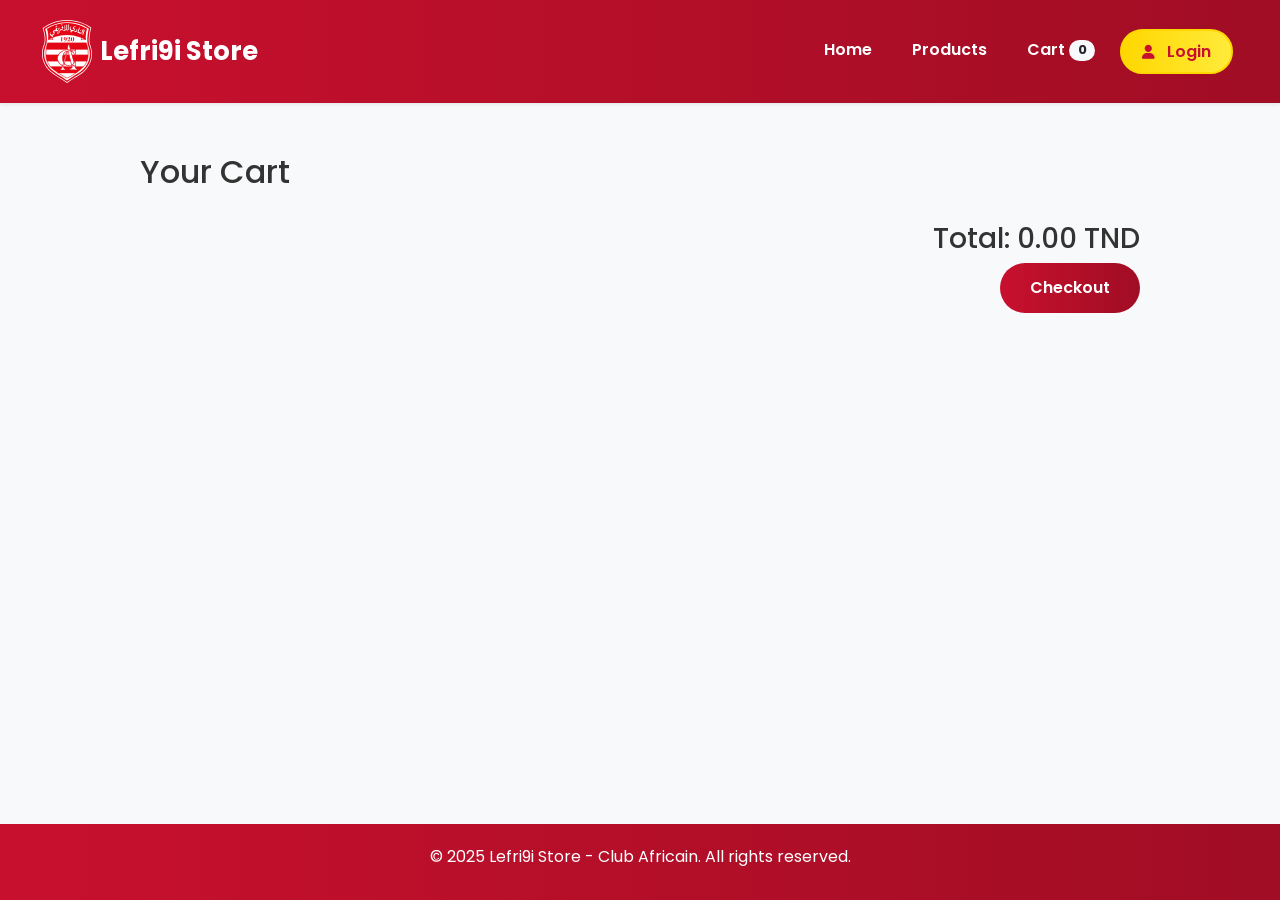
<file: cart.html>
<!DOCTYPE html>
<html lang="en">
<head>
    <meta charset="UTF-8">
    <meta name="viewport" content="width=device-width, initial-scale=1.0">
    <meta http-equiv="X-UA-Compatible" content="ie=edge">
    <link rel="icon" href="assets/logos/logo-club-africain.svg" type="image/x-icon">
    <meta name="description" content="Official merchandise for Club Africain fans. Shop now for the latest products!">
    <meta name="keywords" content="Club Africain, merchandise, store, shopping, football, fans, apparel">
    <link href="https://cdn.jsdelivr.net/npm/bootstrap@5.3.3/dist/css/bootstrap.min.css" rel="stylesheet" integrity="sha384-QWTKZyjpPEjISv5WaRU9OFeRpok6YctnYmDr5pNlyT2bRjXh0JMhjY6hW+ALEwIH" crossorigin="anonymous">
    <link rel="stylesheet" href="https://cdnjs.cloudflare.com/ajax/libs/font-awesome/5.15.4/css/all.min.css">
    <link rel="stylesheet" href="https://cdnjs.cloudflare.com/ajax/libs/font-awesome/6.0.0-beta3/css/all.min.css" integrity="sha384-k6RqeWeci5ZR/Lv4MR0sA0FfDOM8d7x1z5l5e5c5e5e5e5e5e5e5e5e5e5e5e5" crossorigin="anonymous">

    <title>Cart - Lefri9i Store</title>
    <link href="https://cdn.jsdelivr.net/npm/bootstrap@5.3.3/dist/css/bootstrap.min.css" rel="stylesheet" integrity="sha384-QWTKZyjpPEjISv5WaRU9OFeRpok6YctnYmDr5pNlyT2bRjXh0JMhjY6hW+ALEwIH" crossorigin="anonymous">
    <link rel="stylesheet" href="css/cart.css">
</head>
<body>
    <header>
        <nav class="navbar navbar-expand-lg navbar-dark sticky-top shadow-sm" style="background: linear-gradient(90deg, #c8102e, #a00d24);">
            <div class="container-fluid">
                <a class="navbar-brand d-flex align-items-center" href="index.html">
                    <img src="assets/logos/logo-club-africain.svg" alt="Club Africain Logo" class="logo-img me-2">
                    <h1 class="h4 mb-0">Lefri9i Store</h1>
                </a>
                <button class="navbar-toggler" type="button" data-bs-toggle="collapse" data-bs-target="#navbarNav" aria-controls="navbarNav" aria-expanded="false" aria-label="Toggle navigation">
                    <span class="navbar-toggler-icon"></span>
                </button>
                <div class="collapse navbar-collapse" id="navbarNav">
                    <ul class="navbar-nav ms-auto">
                        <li class="nav-item">
                            <a class="nav-link btn-nav" href="index.html">Home</a>
                        </li>
                        <li class="nav-item">
                            <a class="nav-link btn-nav" href="products.html">Products</a>
                        </li>
                        <li class="nav-item">
                            <a class="nav-link btn-nav" href="cart.html">
                                Cart <span id="cart-count" class="badge bg-light text-dark rounded-pill">0</span>
                            </a>
                        </li>
                        <li class="nav-item" id="auth-link">
                            <a class="nav-link btn-nav" href="login.html">Login</a>
                        </li>
                    </ul>
                </div>
            </div>
        </nav>
    </header>

    <main>
        <section class="cart">
            <h2>Your Cart</h2>
            <div id="cart-items"></div>
            <div class="cart-total">
                <h3>Total: <span id="cart-total">0.00</span> TND</h3>
                <button id="checkout-btn">Checkout</button>
            </div>
        </section>
    </main>

    <footer>
        <p>© 2025 Lefri9i Store - Club Africain. All rights reserved.</p>
    </footer>

    <script src="https://cdn.jsdelivr.net/npm/bootstrap@5.3.3/dist/js/bootstrap.bundle.min.js" integrity="sha384-YvpcrYf0tY3lHB60NNkmXc5s9fDVZLESaAA55NDzOxhy9GkcIdslK1eN7N6jIeHz" crossorigin="anonymous"></script>
    <script src="js/main.js"></script>
    <script src="js/cart.js"></script>
</body>
</html>
</file>
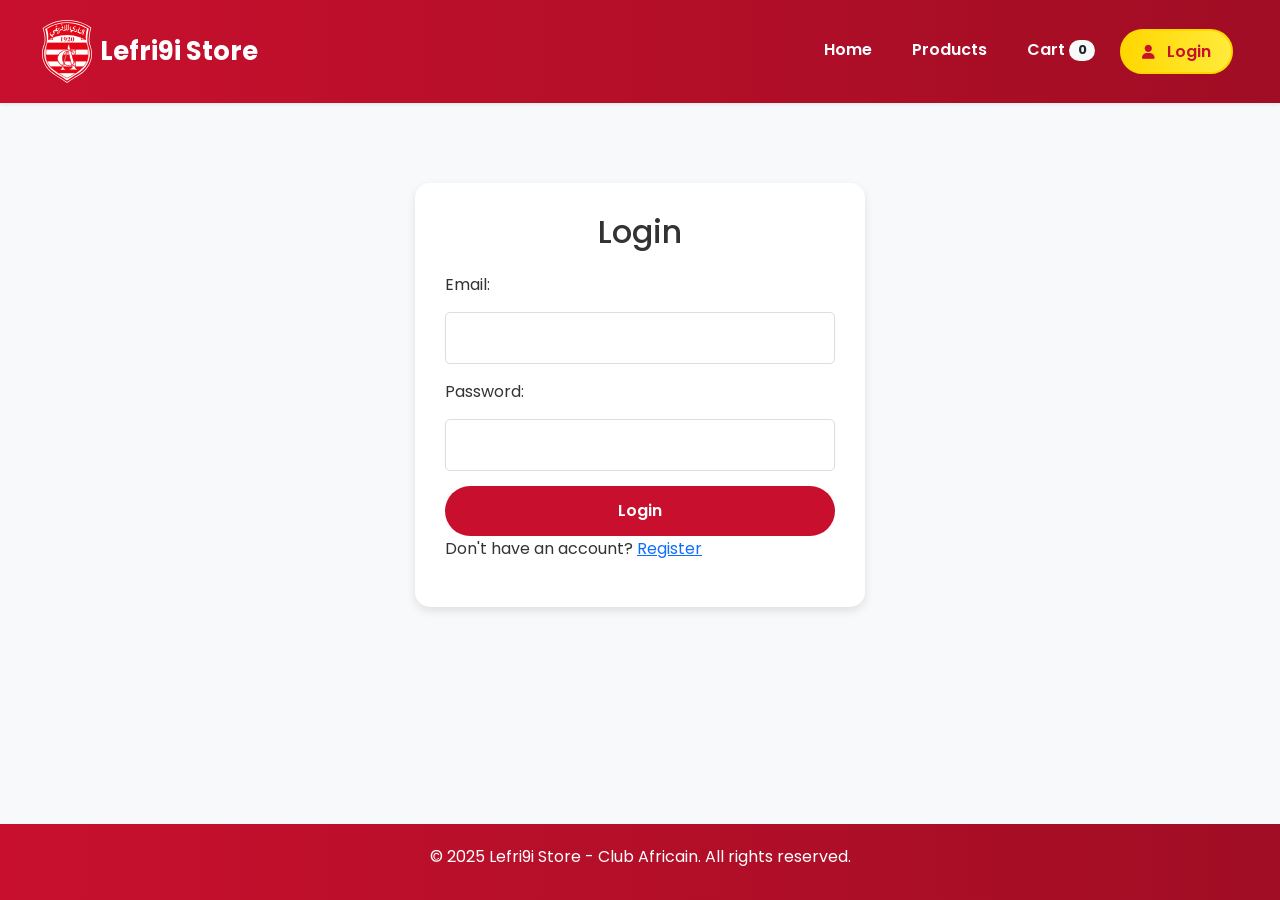
<file: login.html>
<!DOCTYPE html>
<html lang="en">
<head>
    <meta charset="UTF-8">
    <meta name="viewport" content="width=device-width, initial-scale=1.0">
    <meta http-equiv="X-UA-Compatible" content="ie=edge">
    <link rel="icon" href="assets/logos/logo-club-africain.svg" type="image/x-icon">
    <meta name="description" content="Official merchandise for Club Africain fans. Shop now for the latest products!">
    <meta name="keywords" content="Club Africain, merchandise, store, shopping, football, fans, apparel">
    <link href="https://cdn.jsdelivr.net/npm/bootstrap@5.3.3/dist/css/bootstrap.min.css" rel="stylesheet" integrity="sha384-QWTKZyjpPEjISv5WaRU9OFeRpok6YctnYmDr5pNlyT2bRjXh0JMhjY6hW+ALEwIH" crossorigin="anonymous">
    <link rel="stylesheet" href="https://cdnjs.cloudflare.com/ajax/libs/font-awesome/5.15.4/css/all.min.css">
    <link rel="stylesheet" href="https://cdnjs.cloudflare.com/ajax/libs/font-awesome/6.0.0-beta3/css/all.min.css" integrity="sha384-k6RqeWeci5ZR/Lv4MR0sA0FfDOM8d7x1z5l5e5c5e5e5e5e5e5e5e5e5e5e5e5" crossorigin="anonymous">
    <title>Login - Lefri9i Store</title>
    <link href="https://cdn.jsdelivr.net/npm/bootstrap@5.3.3/dist/css/bootstrap.min.css" rel="stylesheet" integrity="sha384-QWTKZyjpPEjISv5WaRU9OFeRpok6YctnYmDr5pNlyT2bRjXh0JMhjY6hW+ALEwIH" crossorigin="anonymous">
    <link rel="stylesheet" href="css/login.css">
</head>
<body>
    <header>
        <nav class="navbar navbar-expand-lg navbar-dark sticky-top shadow-sm" style="background: linear-gradient(90deg, #c8102e, #a00d24);">
            <div class="container-fluid">
                <a class="navbar-brand d-flex align-items-center" href="index.html">
                    <img src="assets/logos/logo-club-africain.svg" alt="Club Africain Logo" class="logo-img me-2">
                    <h1 class="h4 mb-0">Lefri9i Store</h1>
                </a>
                <button class="navbar-toggler" type="button" data-bs-toggle="collapse" data-bs-target="#navbarNav" aria-controls="navbarNav" aria-expanded="false" aria-label="Toggle navigation">
                    <span class="navbar-toggler-icon"></span>
                </button>
                <div class="collapse navbar-collapse" id="navbarNav">
                    <ul class="navbar-nav ms-auto">
                        <li class="nav-item">
                            <a class="nav-link btn-nav" href="index.html">Home</a>
                        </li>
                        <li class="nav-item">
                            <a class="nav-link btn-nav" href="products.html">Products</a>
                        </li>
                        <li class="nav-item">
                            <a class="nav-link btn-nav" href="cart.html">
                                Cart <span id="cart-count" class="badge bg-light text-dark rounded-pill">0</span>
                            </a>
                        </li>
                        <li class="nav-item" id="auth-link">
                            <a class="nav-link btn-nav" href="login.html">Login</a>
                        </li>
                    </ul>
                </div>
            </div>
        </nav>
    </header>

    <main>
        <section class="auth">
            <h2>Login</h2>
            <form id="login-form">
                <label for="email">Email:</label>
                <input type="email" id="email" required>
                <label for="password">Password:</label>
                <input type="password" id="password" required>
                <button type="submit">Login</button>
            </form>
            <p>Don't have an account? <a href="register.html">Register</a></p>
        </section>
    </main>

    <footer>
        <p>© 2025 Lefri9i Store - Club Africain. All rights reserved.</p>
    </footer>

    <script src="https://cdn.jsdelivr.net/npm/bootstrap@5.3.3/dist/js/bootstrap.bundle.min.js" integrity="sha384-YvpcrYf0tY3lHB60NNkmXc5s9fDVZLESaAA55NDzOxhy9GkcIdslK1eN7N6jIeHz" crossorigin="anonymous"></script>
    <script src="js/main.js"></script>
    <script src="js/auth.js"></script>
</body>
</html>
</file>
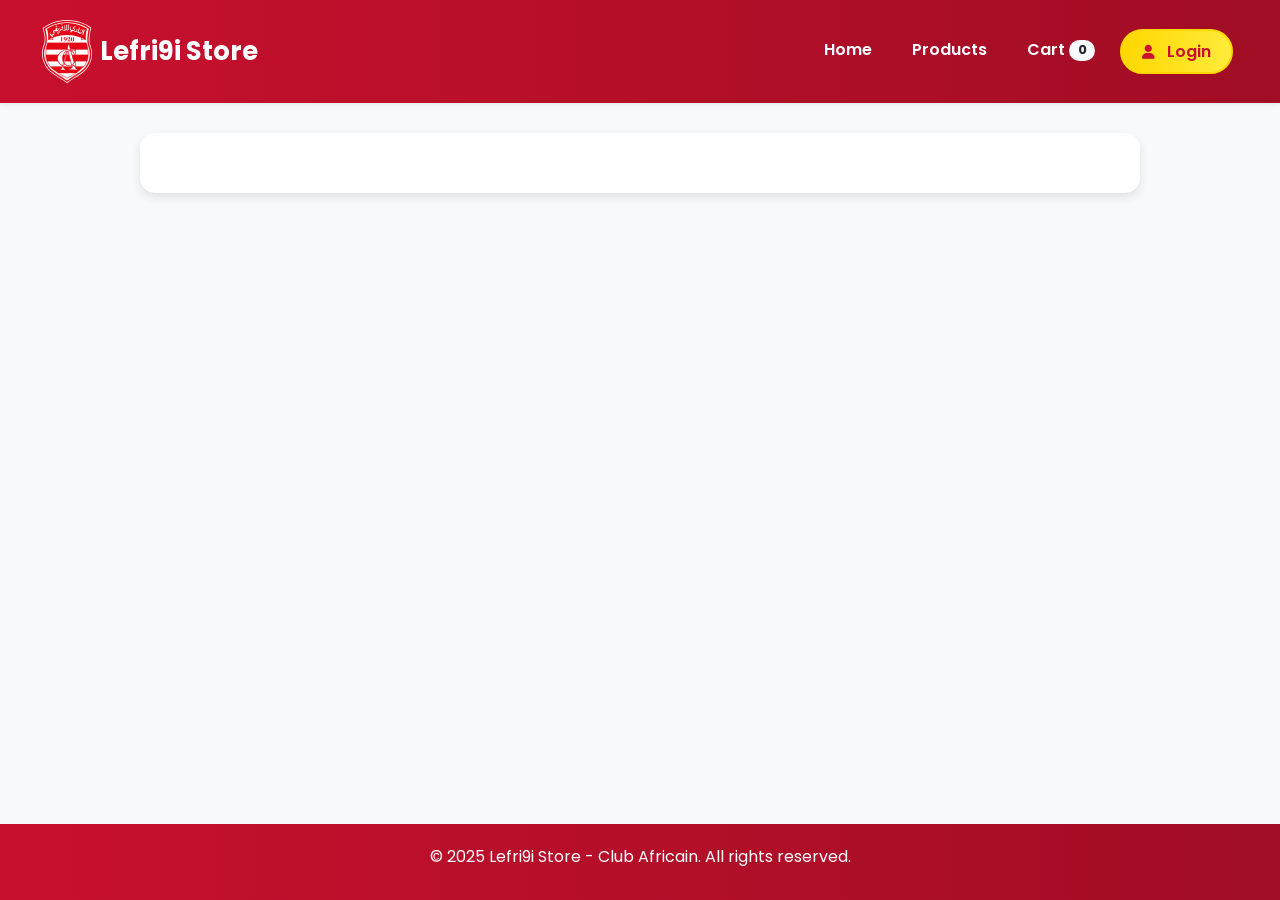
<file: product.html>
<!DOCTYPE html>
<html lang="en">
<head>
    <meta charset="UTF-8">
    <meta name="viewport" content="width=device-width, initial-scale=1.0">
    <meta http-equiv="X-UA-Compatible" content="ie=edge">
    <link rel="icon" href="assets/logos/logo-club-africain.svg" type="image/x-icon">
    <meta name="description" content="Official merchandise for Club Africain fans. Shop now for the latest products!">
    <meta name="keywords" content="Club Africain, merchandise, store, shopping, football, fans, apparel">
    <link rel="stylesheet" href="https://cdnjs.cloudflare.com/ajax/libs/font-awesome/5.15.4/css/all.min.css">
    <link rel="stylesheet" href="https://cdnjs.cloudflare.com/ajax/libs/font-awesome/6.0.0-beta3/css/all.min.css" integrity="sha384-k6RqeWeci5ZR/Lv4MR0sA0FfDOM8d7x1z5l5e5c5e5e5e5e5e5e5e5e5e5e5e5" crossorigin="anonymous">
    
    <title>Product Details - Lefri9i Store</title>
    <link href="https://cdn.jsdelivr.net/npm/bootstrap@5.3.3/dist/css/bootstrap.min.css" rel="stylesheet" integrity="sha384-QWTKZyjpPEjISv5WaRU9OFeRpok6YctnYmDr5pNlyT2bRjXh0JMhjY6hW+ALEwIH" crossorigin="anonymous">
    <link rel="stylesheet" href="https://cdnjs.cloudflare.com/ajax/libs/font-awesome/5.15.4/css/all.min.css">
    <link rel="stylesheet" href="https://cdnjs.cloudflare.com/ajax/libs/font-awesome/6.0.0-beta3/css/all.min.css" integrity="sha384-k6RqeWeci5ZR/Lv4MR0sA0FfDOM8d7x1z5l5e5c5e5e5e5e5e5e5e5e5e5e5e5" crossorigin="anonymous">

    <link rel="stylesheet" href="css/product.css">
</head>
<body>
    <header>
        <nav class="navbar navbar-expand-lg navbar-dark sticky-top shadow-sm" style="background: linear-gradient(90deg, #c8102e, #a00d24);">
            <div class="container-fluid">
                <a class="navbar-brand d-flex align-items-center" href="index.html">
                    <img src="assets/logos/logo-club-africain.svg" alt="Club Africain Logo" class="logo-img me-2">
                    <h1 class="h4 mb-0">Lefri9i Store</h1>
                </a>
                <button class="navbar-toggler" type="button" data-bs-toggle="collapse" data-bs-target="#navbarNav" aria-controls="navbarNav" aria-expanded="false" aria-label="Toggle navigation">
                    <span class="navbar-toggler-icon"></span>
                </button>
                <div class="collapse navbar-collapse" id="navbarNav">
                    <ul class="navbar-nav ms-auto">
                        <li class="nav-item">
                            <a class="nav-link btn-nav" href="index.html">Home</a>
                        </li>
                        <li class="nav-item">
                            <a class="nav-link btn-nav" href="products.html">Products</a>
                        </li>
                        <li class="nav-item">
                            <a class="nav-link btn-nav" href="cart.html">
                                Cart <span id="cart-count" class="badge bg-light text-dark rounded-pill">0</span>
                            </a>
                        </li>
                        <li class="nav-item" id="auth-link">
                            <a class="nav-link btn-nav" href="login.html">Login</a>
                        </li>
                    </ul>
                </div>
            </div>
        </nav>
    </header>

    <main>
        <section class="product-details">
            <div id="product-info"></div>
        </section>
    </main>

    <footer>
        <p>© 2025 Lefri9i Store - Club Africain. All rights reserved.</p>
    </footer>

    <script src="https://cdn.jsdelivr.net/npm/bootstrap@5.3.3/dist/js/bootstrap.bundle.min.js" integrity="sha384-YvpcrYf0tY3lHB60NNkmXc5s9fDVZLESaAA55NDzOxhy9GkcIdslK1eN7N6jIeHz" crossorigin="anonymous"></script>
    <script src="js/main.js"></script>
    <script src="js/api.js"></script>
    <script src="js/cart.js"></script>
</body>
</html>
</file>
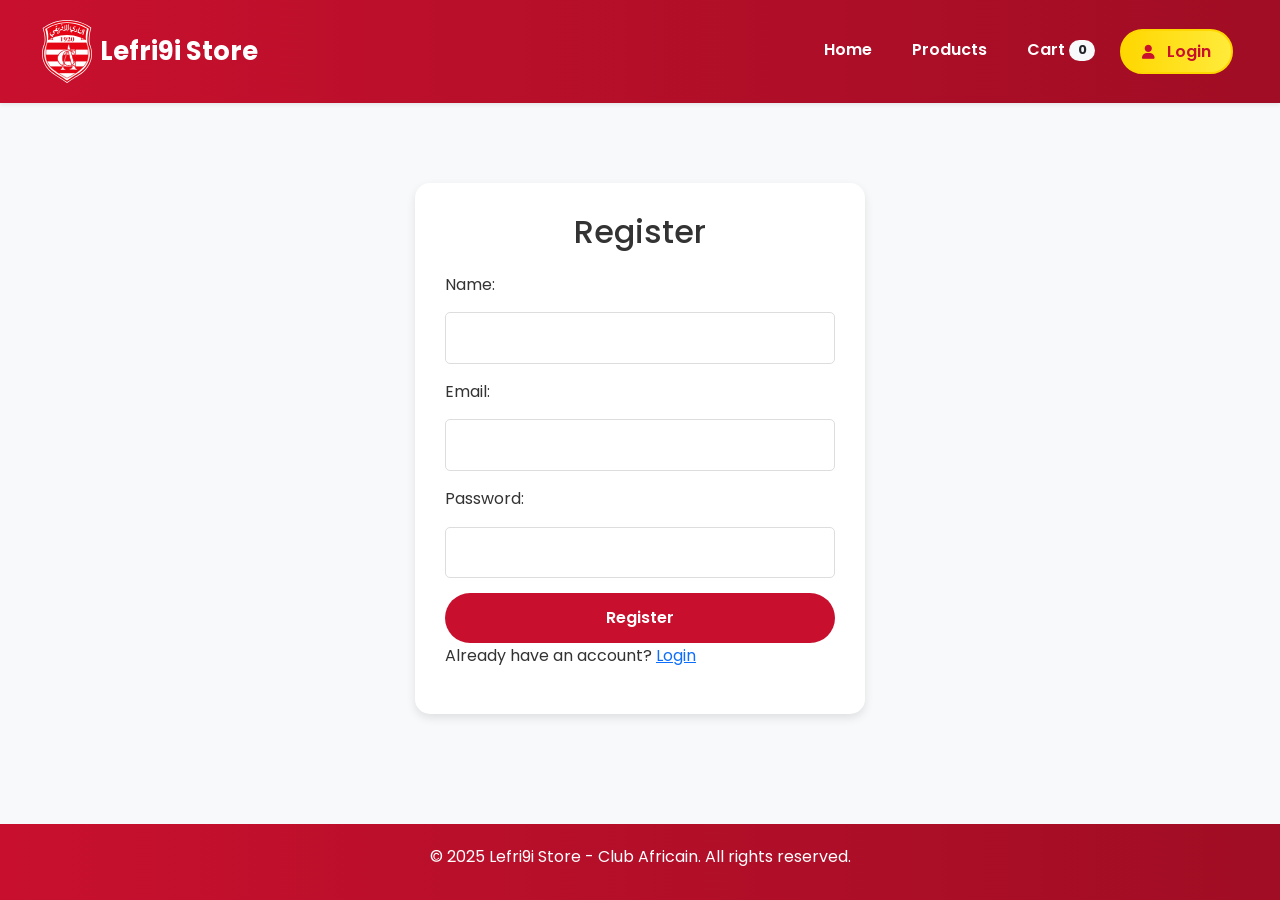
<file: register.html>
<!DOCTYPE html>
<html lang="en">
<head>
    <meta charset="UTF-8">
    <meta name="viewport" content="width=device-width, initial-scale=1.0">
    <meta http-equiv="X-UA-Compatible" content="ie=edge">
    <link rel="icon" href="assets/logos/logo-club-africain.svg" type="image/x-icon">
    <meta name="description" content="Official merchandise for Club Africain fans. Shop now for the latest products!">
    <meta name="keywords" content="Club Africain, merchandise, store, shopping, football, fans, apparel">
    <link href="https://cdn.jsdelivr.net/npm/bootstrap@5.3.3/dist/css/bootstrap.min.css" rel="stylesheet" integrity="sha384-QWTKZyjpPEjISv5WaRU9OFeRpok6YctnYmDr5pNlyT2bRjXh0JMhjY6hW+ALEwIH" crossorigin="anonymous">
    <link rel="stylesheet" href="https://cdnjs.cloudflare.com/ajax/libs/font-awesome/5.15.4/css/all.min.css">
    <link rel="stylesheet" href="https://cdnjs.cloudflare.com/ajax/libs/font-awesome/6.0.0-beta3/css/all.min.css" integrity="sha384-k6RqeWeci5ZR/Lv4MR0sA0FfDOM8d7x1z5l5e5c5e5e5e5e5e5e5e5e5e5e5e5" crossorigin="anonymous">
    <link rel="stylesheet" href="css/register.css">
</head>
<body>
    <header>
        <nav class="navbar navbar-expand-lg navbar-dark sticky-top shadow-sm" style="background: linear-gradient(90deg, #c8102e, #a00d24);">
            <div class="container-fluid">
                <a class="navbar-brand d-flex align-items-center" href="index.html">
                    <img src="assets/logos/logo-club-africain.svg" alt="Club Africain Logo" class="logo-img me-2">
                    <h1 class="h4 mb-0">Lefri9i Store</h1>
                </a>
                <button class="navbar-toggler" type="button" data-bs-toggle="collapse" data-bs-target="#navbarNav" aria-controls="navbarNav" aria-expanded="false" aria-label="Toggle navigation">
                    <span class="navbar-toggler-icon"></span>
                </button>
                <div class="collapse navbar-collapse" id="navbarNav">
                    <ul class="navbar-nav ms-auto">
                        <li class="nav-item">
                            <a class="nav-link btn-nav" href="index.html">Home</a>
                        </li>
                        <li class="nav-item">
                            <a class="nav-link btn-nav" href="products.html">Products</a>
                        </li>
                        <li class="nav-item">
                            <a class="nav-link btn-nav" href="cart.html">
                                Cart <span id="cart-count" class="badge bg-light text-dark rounded-pill">0</span>
                            </a>
                        </li>
                        <li class="nav-item" id="auth-link">
                            <a class="nav-link btn-nav" href="login.html">Login</a>
                        </li>
                    </ul>
                </div>
            </div>
        </nav>
    </header>

    <main>
        <section class="auth">
            <h2>Register</h2>
            <form id="register-form">
                <label for="name">Name:</label>
                <input type="text" id="name" required>
                <label for="email">Email:</label>
                <input type="email" id="email" required>
                <label for="password">Password:</label>
                <input type="password" id="password" required>
                <button type="submit">Register</button>
            </form>
            <p>Already have an account? <a href="login.html">Login</a></p>
        </section>
    </main>

    <footer>
        <p>© 2025 Lefri9i Store - Club Africain. All rights reserved.</p>
    </footer>

    <script src="https://cdn.jsdelivr.net/npm/bootstrap@5.3.3/dist/js/bootstrap.bundle.min.js" integrity="sha384-YvpcrYf0tY3lHB60NNkmXc5s9fDVZLESaAA55NDzOxhy9GkcIdslK1eN7N6jIeHz" crossorigin="anonymous"></script>
    <script src="js/main.js"></script>
    <script src="js/auth.js"></script>
</body>
</html>
</file>
<file: css/cart.css>
@import url('https://fonts.googleapis.com/css2?family=Poppins:wght@300;400;600;700&display=swap');

* {
    box-sizing: border-box;
    margin: 0;
    padding: 0;
}

body {
    font-family: 'Poppins', sans-serif;
    background-color: #f8f9fa;
    line-height: 1.6;
    color: #333;
    padding-bottom: 80px;
}

/* Navbar Styles */
.navbar {
    padding: 15px 30px;
}

.navbar-brand {
    display: flex;
    align-items: center;
}

.logo-img {
    width: 50px;
    transition: transform 0.3s ease;
}

.logo-img:hover {
    transform: rotate(360deg);
}

.navbar-brand h1 {
    font-size: 1.6rem;
    font-weight: 700;
    color: white;
}

.nav-link {
    color: white !important;
    font-weight: 600;
    padding: 8px 15px !important;
    border-radius: 25px;
    transition: background-color 0.3s ease, transform 0.3s ease, color 0.3s ease;
}

.nav-link:hover, .nav-link.active {
    background-color: rgba(255, 255, 255, 0.2);
    color: #ffd700 !important;
    transform: translateY(-2px);
}

.nav-link.btn-nav {
    margin: 0 5px;
    position: relative;
}

.nav-link.btn-nav::after {
    content: '';
    position: absolute;
    width: 0;
    height: 2px;
    background-color: #ffd700;
    bottom: -2px;
    left: 50%;
    transform: translateX(-50%);
    transition: width 0.3s ease;
}

.nav-link.btn-nav:hover::after {
    width: 50%;
}

#auth-link .nav-link {
    background: linear-gradient(90deg, #ffd700, #ffeb3b);
    color: #c8102e !important;
    border: 2px solid #ffd700;
    padding: 8px 20px !important;
    border-radius: 50px;
    position: relative;
    overflow: hidden;
    animation: pulse 2s infinite ease-in-out;
}

#auth-link .nav-link:hover {
    background: linear-gradient(90deg, #ffeb3b, #ffd700);
    color: #a00d24 !important;
    transform: scale(1.05);
    box-shadow: 0 0 10px rgba(255, 215, 0, 0.5);
}

#auth-link .nav-link::before {
    content: '\f007';
    font-family: 'Font Awesome 5 Free';
    font-weight: 900;
    margin-right: 8px;
    font-size: 0.9rem;
}

#auth-link .nav-link::after {
    display: none;
}

@keyframes pulse {
    0% { box-shadow: 0 0 0 0 rgba(255, 215, 0, 0.7); }
    50% { box-shadow: 0 0 0 10px rgba(255, 215, 0, 0); }
    100% { box-shadow: 0 0 0 0 rgba(255, 215, 0, 0); }
}

.badge {
    vertical-align: middle;
    font-size: 0.8rem;
    transition: transform 0.3s ease;
}

.nav-link:hover .badge {
    transform: scale(1.2);
}

.navbar-toggler {
    border: none;
}

.navbar-toggler-icon {
    background-image: url("data:image/svg+xml,%3csvg xmlns='http://www.w3.org/2000/svg' viewBox='0 0 30 30'%3e%3cpath stroke='rgba(255, 255, 255, 0.9)' stroke-linecap='round' stroke-miterlimit='10' stroke-width='2' d='M4 7h22M4 15h22M4 23h22'/%3e%3c/svg%3e");
}

/* Cart-Specific Styles */
main {
    padding: 30px;
    max-width: 1400px;
    margin: 0 auto;
}

.cart {
    max-width: 1000px;
    margin: 0 auto;
    padding: 20px 0;
}

.cart-item {
    display: flex;
    justify-content: space-between;
    align-items: center;
    background: white;
    padding: 15px;
    margin: 15px 0;
    border-radius: 10px;
    box-shadow: 0 2px 5px rgba(0, 0, 0, 0.1);
    animation: slideIn 0.5s ease;
}

.cart-item img {
    width: 60px;
    border-radius: 5px;
}

.cart-item button {
    background: #c8102e;
    color: white;
    border: none;
    padding: 8px 15px;
    border-radius: 50px;
    cursor: pointer;
    transition: background 0.3s ease;
}

.cart-item button:hover {
    background: #a00d24;
}

.cart-total {
    text-align: right;
    margin-top: 30px;
}

#checkout-btn {
    background: linear-gradient(90deg, #c8102e, #a00d24);
    color: white;
    border: none;
    padding: 12px 30px;
    border-radius: 50px;
    cursor: pointer;
    font-weight: 600;
    transition: transform 0.3s ease, box-shadow 0.3s ease;
}

#checkout-btn:hover {
    transform: translateY(-3px);
    box-shadow: 0 5px 15px rgba(0, 0, 0, 0.3);
}

/* Footer Styles */
footer {
    background: linear-gradient(90deg, #c8102e, #a00d24);
    color: white;
    text-align: center;
    padding: 20px;
    position: fixed;
    bottom: 0;
    width: 100%;
    z-index: 1000;
}

footer p {
    margin-bottom: 10px;
}

.social-icons {
    display: flex;
    justify-content: center;
    gap: 15px;
}

.social-icons a {
    color: white;
    font-size: 1.5rem;
    transition: color 0.3s ease, transform 0.3s ease;
}

.social-icons a:hover {
    color: #ffd700;
    transform: translateY(-3px);
}

/* Animations */
@keyframes slideIn {
    from { transform: translateX(-100%); opacity: 0; }
    to { transform: translateX(0); opacity: 1; }
}

/* Responsive Design */
@media (max-width: 768px) {
    .navbar-nav {
        text-align: center;
        padding: 10px 0;
    }

    .nav-link {
        margin: 5px 0;
    }

    .cart-item {
        flex-direction: column;
        gap: 10px;
        text-align: center;
    }
}

@media (max-width: 480px) {
    .navbar-brand h1 {
        font-size: 1.4rem;
    }

    .logo-img {
        width: 40px;
    }

    body {
        padding-bottom: 100px;
    }
}
</file>
<file: css/login.css>
@import url('https://fonts.googleapis.com/css2?family=Poppins:wght@300;400;600;700&display=swap');

* {
    box-sizing: border-box;
    margin: 0;
    padding: 0;
}

body {
    font-family: 'Poppins', sans-serif;
    background-color: #f8f9fa;
    line-height: 1.6;
    color: #333;
    padding-bottom: 80px;
}

/* Navbar Styles */
.navbar {
    padding: 15px 30px;
}

.navbar-brand {
    display: flex;
    align-items: center;
}

.logo-img {
    width: 50px;
    transition: transform 0.3s ease;
}

.logo-img:hover {
    transform: rotate(360deg);
}

.navbar-brand h1 {
    font-size: 1.6rem;
    font-weight: 700;
    color: white;
}

.nav-link {
    color: white !important;
    font-weight: 600;
    padding: 8px 15px !important;
    border-radius: 25px;
    transition: background-color 0.3s ease, transform 0.3s ease, color 0.3s ease;
}

.nav-link:hover, .nav-link.active {
    background-color: rgba(255, 255, 255, 0.2);
    color: #ffd700 !important;
    transform: translateY(-2px);
}

.nav-link.btn-nav {
    margin: 0 5px;
    position: relative;
}

.nav-link.btn-nav::after {
    content: '';
    position: absolute;
    width: 0;
    height: 2px;
    background-color: #ffd700;
    bottom: -2px;
    left: 50%;
    transform: translateX(-50%);
    transition: width 0.3s ease;
}

.nav-link.btn-nav:hover::after {
    width: 50%;
}

#auth-link .nav-link {
    background: linear-gradient(90deg, #ffd700, #ffeb3b);
    color: #c8102e !important;
    border: 2px solid #ffd700;
    padding: 8px 20px !important;
    border-radius: 50px;
    position: relative;
    overflow: hidden;
    animation: pulse 2s infinite ease-in-out;
}

#auth-link .nav-link:hover {
    background: linear-gradient(90deg, #ffeb3b, #ffd700);
    color: #a00d24 !important;
    transform: scale(1.05);
    box-shadow: 0 0 10px rgba(255, 215, 0, 0.5);
}

#auth-link .nav-link::before {
    content: '\f007';
    font-family: 'Font Awesome 5 Free';
    font-weight: 900;
    margin-right: 8px;
    font-size: 0.9rem;
}

#auth-link .nav-link::after {
    display: none;
}

@keyframes pulse {
    0% { box-shadow: 0 0 0 0 rgba(255, 215, 0, 0.7); }
    50% { box-shadow: 0 0 0 10px rgba(255, 215, 0, 0); }
    100% { box-shadow: 0 0 0 0 rgba(255, 215, 0, 0); }
}

.badge {
    vertical-align: middle;
    font-size: 0.8rem;
    transition: transform 0.3s ease;
}

.nav-link:hover .badge {
    transform: scale(1.2);
}

.navbar-toggler {
    border: none;
}

.navbar-toggler-icon {
    background-image: url("data:image/svg+xml,%3csvg xmlns='http://www.w3.org/2000/svg' viewBox='0 0 30 30'%3e%3cpath stroke='rgba(255, 255, 255, 0.9)' stroke-linecap='round' stroke-miterlimit='10' stroke-width='2' d='M4 7h22M4 15h22M4 23h22'/%3e%3c/svg%3e");
}

/* Login-Specific Styles */
main {
    padding: 30px;
    max-width: 1400px;
    margin: 0 auto;
}

.auth {
    max-width: 450px;
    margin: 50px auto;
    background: white;
    padding: 30px;
    border-radius: 15px;
    box-shadow: 0 4px 10px rgba(0, 0, 0, 0.1);
}

.auth h2 {
    text-align: center;
    margin-bottom: 20px;
    color: #333;
}

.auth form {
    display: flex;
    flex-direction: column;
    gap: 15px;
}

.auth input {
    padding: 12px;
    border: 1px solid #ddd;
    border-radius: 5px;
    font-size: 1rem;
    transition: border-color 0.3s ease, box-shadow 0.3s ease;
}

.auth input:focus {
    border-color: #c8102e;
    box-shadow: 0 0 5px rgba(200, 16, 46, 0.3);
    outline: none;
}

.auth button {
    background: #c8102e;
    color: white;
    border: none;
    padding: 12px;
    border-radius: 50px;
    cursor: pointer;
    font-weight: 600;
    transition: background 0.3s ease, transform 0.3s ease;
}

.auth button:hover {
    background: #a00d24;
    transform: scale(1.05);
}

/* Footer Styles */
footer {
    background: linear-gradient(90deg, #c8102e, #a00d24);
    color: white;
    text-align: center;
    padding: 20px;
    position: fixed;
    bottom: 0;
    width: 100%;
    z-index: 1000;
}

footer p {
    margin-bottom: 10px;
}

.social-icons {
    display: flex;
    justify-content: center;
    gap: 15px;
}

.social-icons a {
    color: white;
    font-size: 1.5rem;
    transition: color 0.3s ease, transform 0.3s ease;
}

.social-icons a:hover {
    color: #ffd700;
    transform: translateY(-3px);
}

/* Animations */
@keyframes fadeIn {
    from { opacity: 0; }
    to { opacity: 1; }
}

/* Responsive Design */
@media (max-width: 768px) {
    .navbar-nav {
        text-align: center;
        padding: 10px 0;
    }

    .nav-link {
        margin: 5px 0;
    }
}

@media (max-width: 480px) {
    .navbar-brand h1 {
        font-size: 1.4rem;
    }

    .logo-img {
        width: 40px;
    }

    body {
        padding-bottom: 100px;
    }
}
</file>
<file: css/product.css>
@import url('https://fonts.googleapis.com/css2?family=Poppins:wght@300;400;600;700&display=swap');

* {
    box-sizing: border-box;
    margin: 0;
    padding: 0;
}

body {
    font-family: 'Poppins', sans-serif;
    background-color: #f8f9fa;
    line-height: 1.6;
    color: #333;
    padding-bottom: 80px;
}

/* Navbar Styles */
.navbar {
    padding: 15px 30px;
}

.navbar-brand {
    display: flex;
    align-items: center;
}

.logo-img {
    width: 50px;
    transition: transform 0.3s ease;
}

.logo-img:hover {
    transform: rotate(360deg);
}

.navbar-brand h1 {
    font-size: 1.6rem;
    font-weight: 700;
    color: white;
}

.nav-link {
    color: white !important;
    font-weight: 600;
    padding: 8px 15px !important;
    border-radius: 25px;
    transition: background-color 0.3s ease, transform 0.3s ease, color 0.3s ease;
}

.nav-link:hover, .nav-link.active {
    background-color: rgba(255, 255, 255, 0.2);
    color: #ffd700 !important;
    transform: translateY(-2px);
}

.nav-link.btn-nav {
    margin: 0 5px;
    position: relative;
}

.nav-link.btn-nav::after {
    content: '';
    position: absolute;
    width: 0;
    height: 2px;
    background-color: #ffd700;
    bottom: -2px;
    left: 50%;
    transform: translateX(-50%);
    transition: width 0.3s ease;
}

.nav-link.btn-nav:hover::after {
    width: 50%;
}

#auth-link .nav-link {
    background: linear-gradient(90deg, #ffd700, #ffeb3b);
    color: #c8102e !important;
    border: 2px solid #ffd700;
    padding: 8px 20px !important;
    border-radius: 50px;
    position: relative;
    overflow: hidden;
    animation: pulse 2s infinite ease-in-out;
}

#auth-link .nav-link:hover {
    background: linear-gradient(90deg, #ffeb3b, #ffd700);
    color: #a00d24 !important;
    transform: scale(1.05);
    box-shadow: 0 0 10px rgba(255, 215, 0, 0.5);
}

#auth-link .nav-link::before {
    content: '\f007';
    font-family: 'Font Awesome 5 Free';
    font-weight: 900;
    margin-right: 8px;
    font-size: 0.9rem;
}

#auth-link .nav-link::after {
    display: none;
}

@keyframes pulse {
    0% { box-shadow: 0 0 0 0 rgba(255, 215, 0, 0.7); }
    50% { box-shadow: 0 0 0 10px rgba(255, 215, 0, 0); }
    100% { box-shadow: 0 0 0 0 rgba(255, 215, 0, 0); }
}

.badge {
    vertical-align: middle;
    font-size: 0.8rem;
    transition: transform 0.3s ease;
}

.nav-link:hover .badge {
    transform: scale(1.2);
}

.navbar-toggler {
    border: none;
}

.navbar-toggler-icon {
    background-image: url("data:image/svg+xml,%3csvg xmlns='http://www.w3.org/2000/svg' viewBox='0 0 30 30'%3e%3cpath stroke='rgba(255, 255, 255, 0.9)' stroke-linecap='round' stroke-miterlimit='10' stroke-width='2' d='M4 7h22M4 15h22M4 23h22'/%3e%3c/svg%3e");
}

/* Product-Specific Styles */
main {
    padding: 30px;
    max-width: 1400px;
    margin: 0 auto;
}

.product-details {
    max-width: 1000px;
    margin: 0 auto;
    background: white;
    padding: 30px;
    border-radius: 15px;
    display: flex;
    gap: 30px;
    box-shadow: 0 4px 10px rgba(0, 0, 0, 0.1);
}

.product-details img {
    max-width: 40%;
    border-radius: 10px;
    transition: transform 0.3s ease;
}

.product-details img:hover {
    transform: scale(1.05);
}

.product-details h2 {
    font-size: 2rem;
    color: #333;
}

.product-details p {
    font-size: 1.1rem;
    color: #555;
}

.product-details button {
    display: inline-block;
    background: #c8102e;
    color: white;
    border: none;
    padding: 10px 20px;
    border-radius: 50px;
    cursor: pointer;
    text-decoration: none;
    font-weight: 600;
    transition: background 0.3s ease, transform 0.3s ease;
}

.product-details button:hover {
    background: #a00d24;
    transform: scale(1.1);
}

/* Footer Styles */
footer {
    background: linear-gradient(90deg, #c8102e, #a00d24);
    color: white;
    text-align: center;
    padding: 20px;
    position: fixed;
    bottom: 0;
    width: 100%;
    z-index: 1000;
}

footer p {
    margin-bottom: 10px;
}

.social-icons {
    display: flex;
    justify-content: center;
    gap: 15px;
}

.social-icons a {
    color: white;
    font-size: 1.5rem;
    transition: color 0.3s ease, transform 0.3s ease;
}

.social-icons a:hover {
    color: #ffd700;
    transform: translateY(-3px);
}

/* Animations */
@keyframes fadeIn {
    from { opacity: 0; }
    to { opacity: 1; }
}

/* Responsive Design */
@media (max-width: 768px) {
    .navbar-nav {
        text-align: center;
        padding: 10px 0;
    }

    .nav-link {
        margin: 5px 0;
    }

    .product-details {
        flex-direction: column;
        gap: 20px;
    }

    .product-details img {
        max-width: 100%;
    }
}

@media (max-width: 480px) {
    .navbar-brand h1 {
        font-size: 1.4rem;
    }

    .logo-img {
        width: 40px;
    }

    body {
        padding-bottom: 100px;
    }
}
</file>
<file: css/register.css>
@import url('https://fonts.googleapis.com/css2?family=Poppins:wght@300;400;600;700&display=swap');

* {
    box-sizing: border-box;
    margin: 0;
    padding: 0;
}

body {
    font-family: 'Poppins', sans-serif;
    background-color: #f8f9fa;
    line-height: 1.6;
    color: #333;
    padding-bottom: 80px;
}

/* Navbar Styles */
.navbar {
    padding: 15px 30px;
}

.navbar-brand {
    display: flex;
    align-items: center;
}

.logo-img {
    width: 50px;
    transition: transform 0.3s ease;
}

.logo-img:hover {
    transform: rotate(360deg);
}

.navbar-brand h1 {
    font-size: 1.6rem;
    font-weight: 700;
    color: white;
}

.nav-link {
    color: white !important;
    font-weight: 600;
    padding: 8px 15px !important;
    border-radius: 25px;
    transition: background-color 0.3s ease, transform 0.3s ease, color 0.3s ease;
}

.nav-link:hover, .nav-link.active {
    background-color: rgba(255, 255, 255, 0.2);
    color: #ffd700 !important;
    transform: translateY(-2px);
}

.nav-link.btn-nav {
    margin: 0 5px;
    position: relative;
}

.nav-link.btn-nav::after {
    content: '';
    position: absolute;
    width: 0;
    height: 2px;
    background-color: #ffd700;
    bottom: -2px;
    left: 50%;
    transform: translateX(-50%);
    transition: width 0.3s ease;
}

.nav-link.btn-nav:hover::after {
    width: 50%;
}

#auth-link .nav-link {
    background: linear-gradient(90deg, #ffd700, #ffeb3b);
    color: #c8102e !important;
    border: 2px solid #ffd700;
    padding: 8px 20px !important;
    border-radius: 50px;
    position: relative;
    overflow: hidden;
    animation: pulse 2s infinite ease-in-out;
}

#auth-link .nav-link:hover {
    background: linear-gradient(90deg, #ffeb3b, #ffd700);
    color: #a00d24 !important;
    transform: scale(1.05);
    box-shadow: 0 0 10px rgba(255, 215, 0, 0.5);
}

#auth-link .nav-link::before {
    content: '\f007';
    font-family: 'Font Awesome 5 Free';
    font-weight: 900;
    margin-right: 8px;
    font-size: 0.9rem;
}

#auth-link .nav-link::after {
    display: none;
}

@keyframes pulse {
    0% { box-shadow: 0 0 0 0 rgba(255, 215, 0, 0.7); }
    50% { box-shadow: 0 0 0 10px rgba(255, 215, 0, 0); }
    100% { box-shadow: 0 0 0 0 rgba(255, 215, 0, 0); }
}

.badge {
    vertical-align: middle;
    font-size: 0.8rem;
    transition: transform 0.3s ease;
}

.nav-link:hover .badge {
    transform: scale(1.2);
}

.navbar-toggler {
    border: none;
}

.navbar-toggler-icon {
    background-image: url("data:image/svg+xml,%3csvg xmlns='http://www.w3.org/2000/svg' viewBox='0 0 30 30'%3e%3cpath stroke='rgba(255, 255, 255, 0.9)' stroke-linecap='round' stroke-miterlimit='10' stroke-width='2' d='M4 7h22M4 15h22M4 23h22'/%3e%3c/svg%3e");
}

/* Register-Specific Styles */
main {
    padding: 30px;
    max-width: 1400px;
    margin: 0 auto;
}

.auth {
    max-width: 450px;
    margin: 50px auto;
    background: white;
    padding: 30px;
    border-radius: 15px;
    box-shadow: 0 4px 10px rgba(0, 0, 0, 0.1);
}

.auth h2 {
    text-align: center;
    margin-bottom: 20px;
    color: #333;
}

.auth form {
    display: flex;
    flex-direction: column;
    gap: 15px;
}

.auth input {
    padding: 12px;
    border: 1px solid #ddd;
    border-radius: 5px;
    font-size: 1rem;
    transition: border-color 0.3s ease, box-shadow 0.3s ease;
}

.auth input:focus {
    border-color: #c8102e;
    box-shadow: 0 0 5px rgba(200, 16 gb, 46, 0.3);
    outline: none;
}

.auth button {
    background: #c8102e;
    color: white;
    border: none;
    padding: 12px;
    border-radius: 50px;
    cursor: pointer;
    font-weight: 600;
    transition: background 0.3s ease, transform 0.3s ease;
}

.auth button:hover {
    background: #a00d24;
    transform: scale(1.05);
}

/* Footer Styles */
footer {
    background: linear-gradient(90deg, #c8102e, #a00d24);
    color: white;
    text-align: center;
    padding: 20px;
    position: fixed;
    bottom: 0;
    width: 100%;
    z-index: 1000;
}

footer p {
    margin-bottom: 10px;
}

.social-icons {
    display: flex;
    justify-content: center;
    gap: 15px;
}

.social-icons a {
    color: white;
    font-size: 1.5rem;
    transition: color 0.3s ease, transform 0.3s ease;
}

.social-icons a:hover {
    color: #ffd700;
    transform: translateY(-3px);
}

/* Animations */
@keyframes fadeIn {
    from { opacity: 0; }
    to { opacity: 1; }
}

/* Responsive Design */
@media (max-width: 768px) {
    .navbar-nav {
        text-align: center;
        padding: 10px 0;
    }

    .nav-link {
        margin: 5px 0;
    }
}

@media (max-width: 480px) {
    .navbar-brand h1 {
        font-size: 1.4rem;
    }

    .logo-img {
        width: 40px;
    }

    body {
        padding-bottom: 100px;
    }
}
</file>
